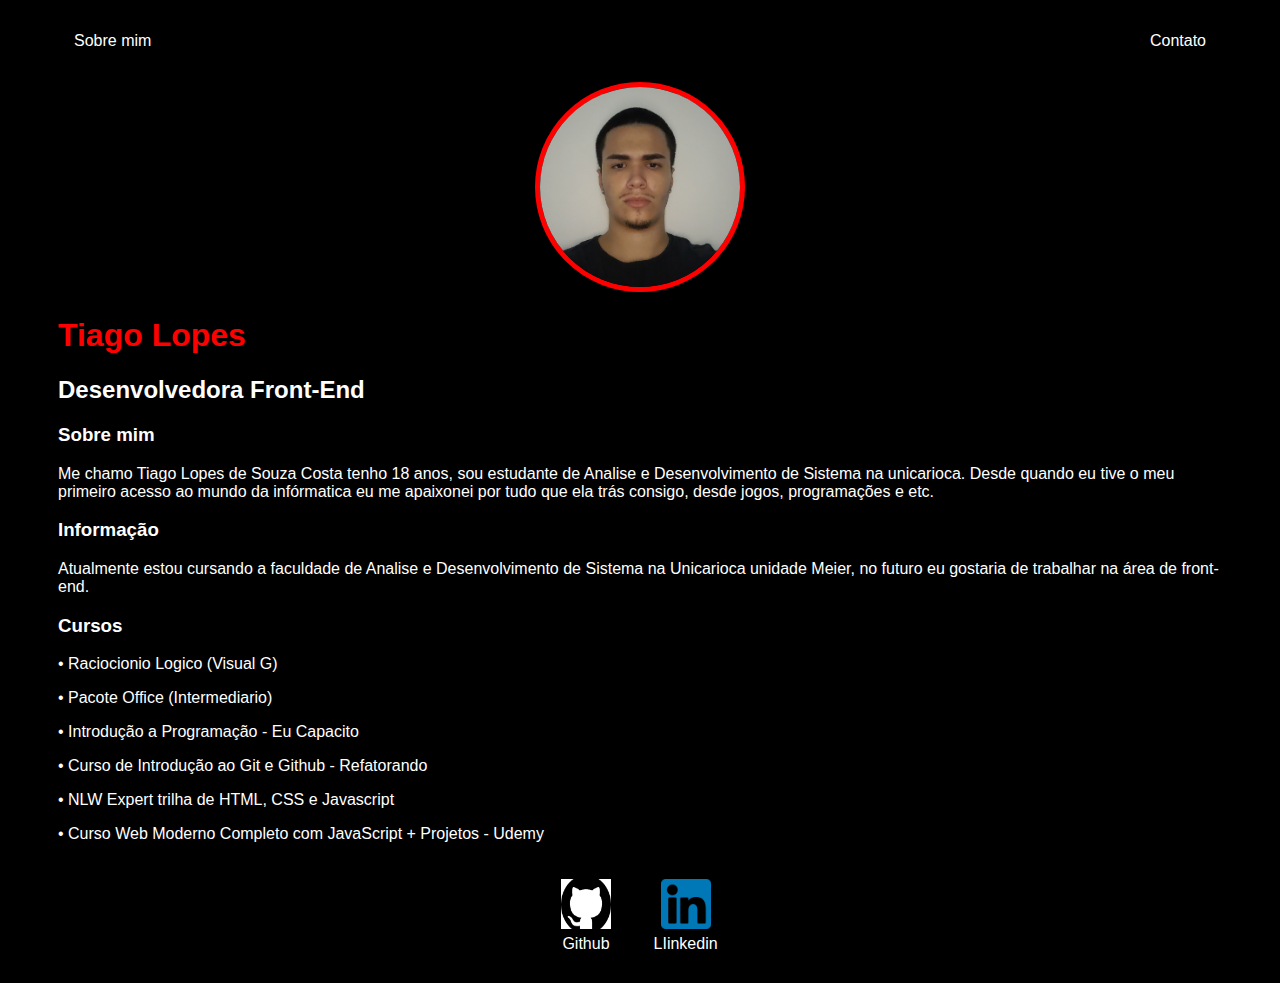
<file: index.html>
<!DOCTYPE html>
<html lang="en">

<head>
    <meta charset="UTF-8">
    <meta name="viewport" content="width=device-width, initial-scale=1.0">
    <title>PrimeiroSite</title>
    <link rel="stylesheet" href="index.css">
</head>

<body>
    <div class="container">
        <nav>
            <ul>
                <li>
                    <a href="index.html">Sobre mim</a>
                </li>
                <li>
                    <a href="contact.html">Contato</a>
                </li>
            </ul>
        </nav>
        <header>
            <div class="center">
                <img src="./image/tfglindo.jfif"></img>
            </div>
            <h1>Tiago Lopes</h1>
            <h2>Desenvolvedora Front-End</h2>
        </header>
        <main>
            <section>
                <h3>Sobre mim</h3>
                <p>
                    Me chamo Tiago Lopes de Souza Costa tenho 18 anos, sou estudante de Analise e Desenvolvimento de Sistema na unicarioca. Desde quando eu tive o meu primeiro acesso ao mundo da infórmatica eu me apaixonei por tudo que ela trás consigo, desde jogos, programações e etc.

                </p>
            </section>
            <section>
                <h3>Informação</h3>
                <p>Atualmente estou cursando a faculdade de Analise e Desenvolvimento de Sistema na Unicarioca unidade Meier, no futuro eu gostaria de trabalhar na área de front-end.
                </p>
            </section>
            <section>
                <h3>Cursos</h3>
                <p> • Raciocionio Logico (Visual G)</p>
                    <p>• Pacote Office (Intermediario)</p>
                    <p>• Introdução a Programação - Eu Capacito</p>
                    <p>• Curso de Introdução ao Git e Github - Refatorando</p>
                    <p>• NLW Expert trilha de HTML, CSS e Javascript </p>
                    <p>• Curso Web Moderno Completo com JavaScript + Projetos - Udemy </p>
            </section>
        </main>
        <footer>
            <a href="https://github.com/tiagolopes-dev" target="_blank" rel="noopener nooreferrer">
                <img src="./image/download.png"></img>
                <p>Github</p>
            </a>
            </a>
        </a>
        <a href="https://www.linkedin.com/in/tiago-lopes-340776230/" target="_blank" rel="noopener nooreferrer">
            <img src="./image/174857.png"></img>
            <p>LIinkedin</p>
        </a>
        </footer>
    </div> 
</body>

</html>
</file>
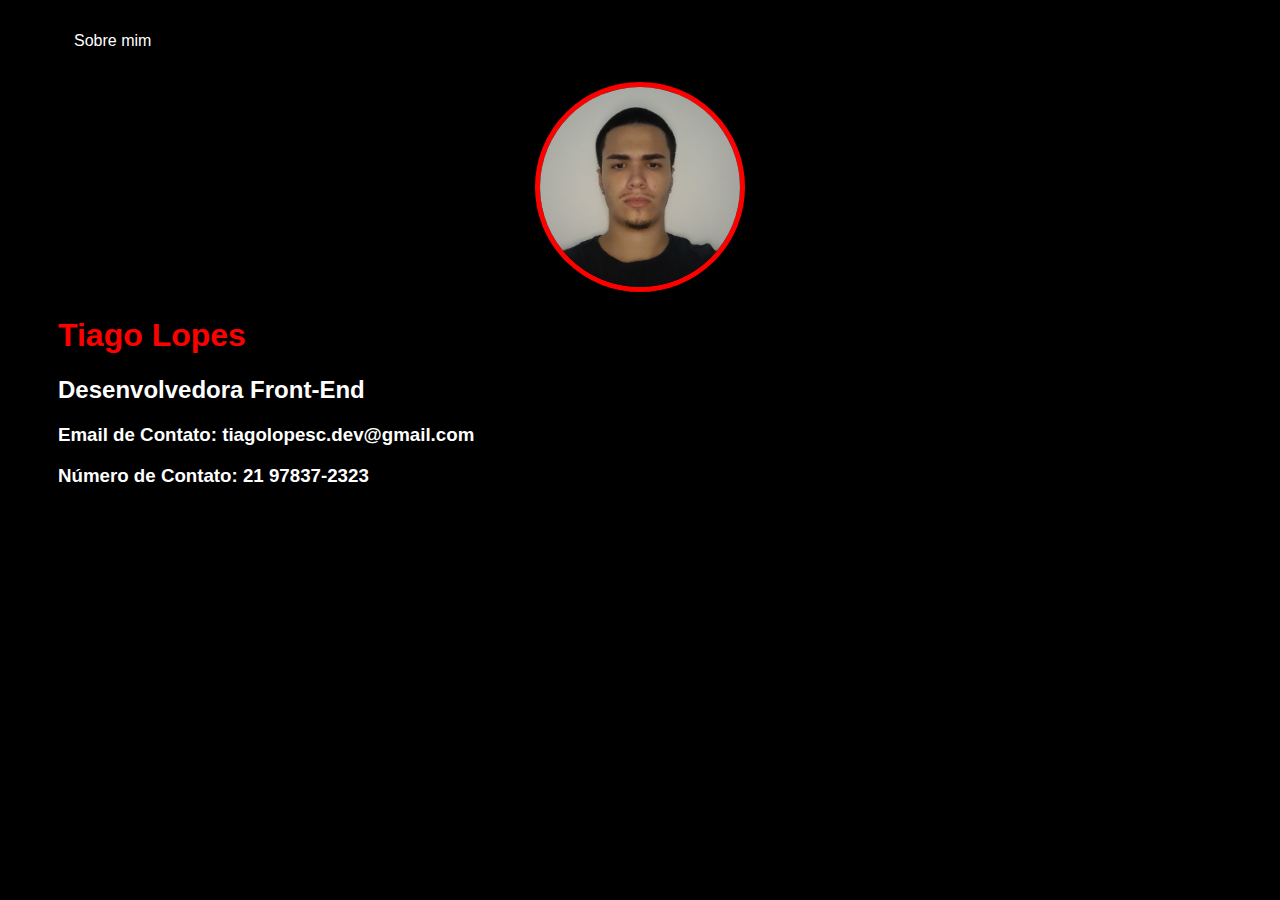
<file: contact.html>
<!DOCTYPE html>
<html lang="en">
<head>
    <meta charset="UTF-8">
    <meta name="viewport" content="width=device-width, initial-scale=1.0">
    <title>Document</title>
    <link rel="stylesheet" href="index.css">
</head >
<body>
    <div class="container">
        <ul>
            <li>
                <a href="index.html">Sobre mim</a>
            </li> 
        </ul> 
<header>
<div class="center">
    <img src="./image/tfglindo.jfif"></img>
</div>
<h1>Tiago Lopes</h1>
<h2>Desenvolvedora Front-End</h2>
</header>
<h3>
Email de Contato: tiagolopesc.dev@gmail.com
</h3>
<h3>
Número de Contato: 21 97837-2323
</h3>  
    </div>
     

</body>
</html>
</file>
<file: index.css>
body {
    color: white;
    background-color: black;
    font-family: Arial, Helvetica, sans-serif;
}

ul{
    display: flex;
    justify-content: space-between;
    list-style-type: none;
    align-items: center;
    padding: 16px;
}

a{
    color: white;
    text-decoration: none;
}

header img{
    width: 200px;
    height: 200px;
    object-fit: cover;
    border-radius: 50%;
    border: 5px solid red
}

.center{
    text-align: center;
}

h1{
    color: red;
}

footer img{ 
    width: 50px;
    height: 50px;

}

footer{
    display: flex;
    justify-content: center;
}

footer a {
    margin: 20px;
    text-align: center;
}

footer p{
        margin: 2px;      
}

.container{
        padding: 0px 50px;
}

nav a:hover{
    color: red
}

ul li a:hover{
    color: red;
}
</file>
